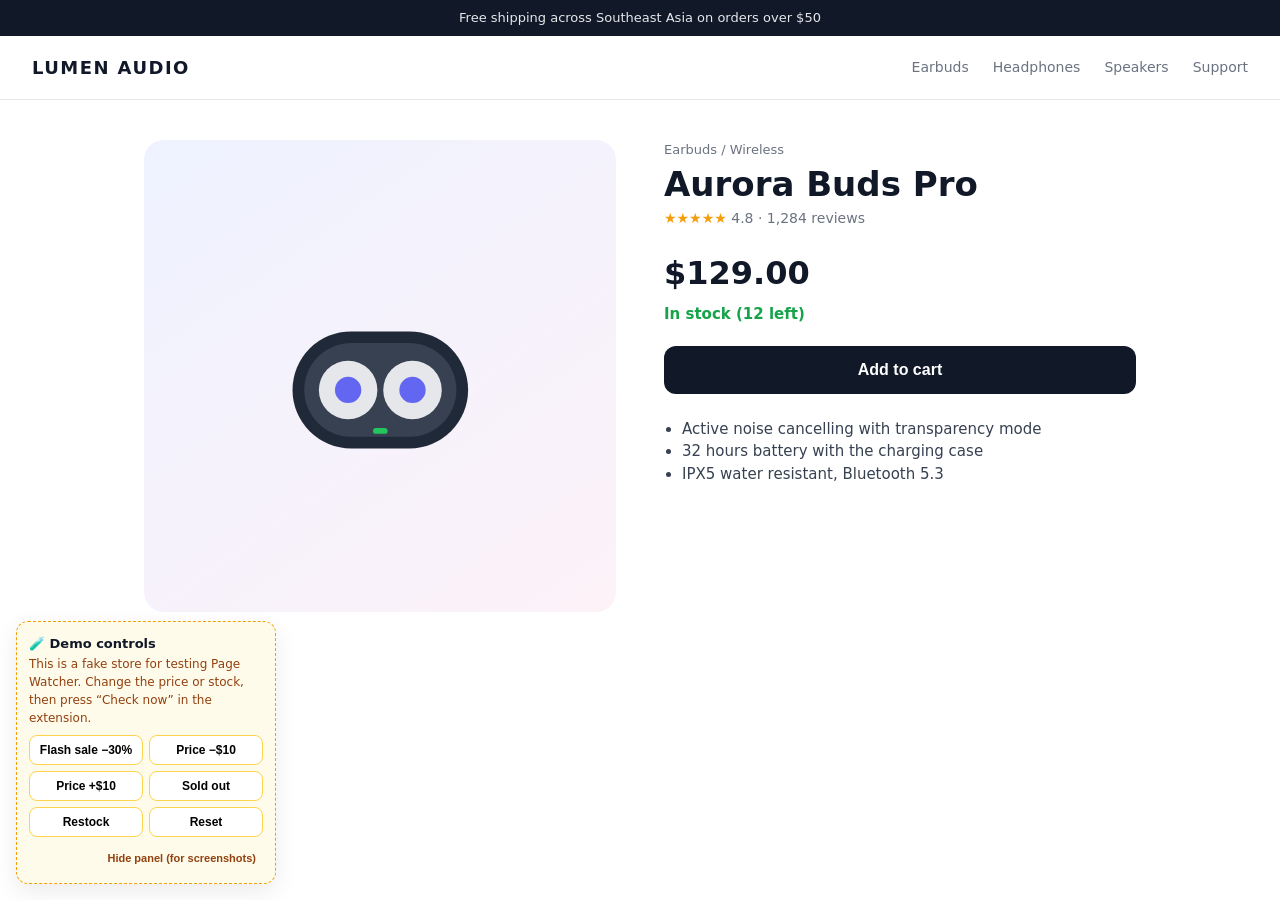
<file: docs/index.html>
<!doctype html>
<html lang="en">
<head>
  <meta charset="utf-8">
  <meta name="viewport" content="width=device-width, initial-scale=1">
  <title>Aurora Buds Pro | Lumen Audio (demo store)</title>
  <style>
    :root { --text: #111827; --muted: #6b7280; --line: #e5e7eb; --accent: #111827; --sale: #dc2626; --ok: #16a34a; }
    * { box-sizing: border-box; }
    body { margin: 0; font: 15px/1.5 system-ui, -apple-system, "Segoe UI", Roboto, sans-serif; color: var(--text); background: #fff; }
    .topbar { background: #111827; color: #e5e7eb; text-align: center; font-size: 13px; padding: 8px 16px; }
    nav { display: flex; justify-content: space-between; align-items: center; padding: 18px 32px; border-bottom: 1px solid var(--line); }
    .logo { font-weight: 800; letter-spacing: .08em; font-size: 18px; }
    nav ul { list-style: none; display: flex; gap: 24px; margin: 0; padding: 0; color: var(--muted); font-size: 14px; }
    main { max-width: 1040px; margin: 40px auto; padding: 0 24px; display: grid; grid-template-columns: 1fr 1fr; gap: 48px; }
    .gallery { background: linear-gradient(145deg, #eef2ff, #fdf2f8); border-radius: 20px; aspect-ratio: 1; display: grid; place-items: center; }
    .gallery svg { width: 62%; }
    .crumbs { color: var(--muted); font-size: 13px; }
    h1 { font-size: 34px; margin: 6px 0 4px; line-height: 1.15; }
    .rating { color: #f59e0b; font-size: 14px; } .rating span { color: var(--muted); }
    .price-row { display: flex; align-items: baseline; gap: 12px; margin: 20px 0 6px; }
    #price { font-size: 32px; font-weight: 800; font-variant-numeric: tabular-nums; }
    #price.sale { color: var(--sale); }
    #was { color: var(--muted); text-decoration: line-through; font-size: 18px; }
    #was:empty { display: none; }
    .tag { background: var(--sale); color: #fff; font-size: 12px; font-weight: 700; padding: 3px 8px; border-radius: 999px; }
    #stock { font-weight: 600; margin: 4px 0 20px; }
    #stock.in { color: var(--ok); } #stock.out { color: var(--sale); }
    .buy { width: 100%; padding: 15px; border-radius: 12px; border: 0; background: var(--accent); color: #fff; font-size: 16px; font-weight: 700; cursor: pointer; }
    .buy:disabled { background: #9ca3af; cursor: not-allowed; }
    ul.features { color: #374151; padding-left: 18px; margin-top: 24px; }
    .demo {
      position: fixed; left: 16px; bottom: 16px; width: 260px; background: #fffbeb; border: 1px dashed #f59e0b;
      border-radius: 12px; padding: 12px; font-size: 13px; box-shadow: 0 8px 24px rgba(0,0,0,.08);
    }
    .demo strong { display: block; margin-bottom: 2px; }
    .demo p { margin: 0 0 8px; color: #92400e; font-size: 12px; }
    .demo .grid { display: grid; grid-template-columns: 1fr 1fr; gap: 6px; }
    .demo button { padding: 7px; border-radius: 8px; border: 1px solid #fcd34d; background: #fff; cursor: pointer; font-weight: 600; font-size: 12px; }
    .demo button:hover { background: #fef3c7; }
    .demo .hide { display: block; margin-top: 8px; color: #92400e; font-size: 11px; text-align: right; cursor: pointer; background: none; border: 0; width: 100%; }
    @media (max-width: 760px) { main { grid-template-columns: 1fr; } nav ul { display: none; } }
  </style>
</head>
<body>
  <div class="topbar">Free shipping across Southeast Asia on orders over $50</div>
  <nav>
    <div class="logo">LUMEN AUDIO</div>
    <ul><li>Earbuds</li><li>Headphones</li><li>Speakers</li><li>Support</li></ul>
  </nav>

  <main>
    <div class="gallery" aria-hidden="true">
      <svg viewBox="0 0 200 200">
        <rect x="40" y="70" width="120" height="80" rx="40" fill="#1f2937"/>
        <rect x="48" y="78" width="104" height="64" rx="32" fill="#374151"/>
        <circle cx="78" cy="110" r="20" fill="#e5e7eb"/><circle cx="78" cy="110" r="9" fill="#6366f1"/>
        <circle cx="122" cy="110" r="20" fill="#e5e7eb"/><circle cx="122" cy="110" r="9" fill="#6366f1"/>
        <rect x="95" y="136" width="10" height="4" rx="2" fill="#22c55e"/>
      </svg>
    </div>

    <section>
      <div class="crumbs">Earbuds / Wireless</div>
      <h1 id="product-name">Aurora Buds Pro</h1>
      <div class="rating">★★★★★ <span>4.8 · 1,284 reviews</span></div>

      <div class="price-row">
        <span id="price">$129.00</span>
        <span id="was"></span>
        <span id="sale-tag" class="tag" hidden>SALE</span>
      </div>
      <div id="stock" class="in">In stock (12 left)</div>

      <button id="buy" class="buy">Add to cart</button>

      <ul class="features">
        <li>Active noise cancelling with transparency mode</li>
        <li>32 hours battery with the charging case</li>
        <li>IPX5 water resistant, Bluetooth 5.3</li>
      </ul>
    </section>
  </main>

  <aside class="demo" id="demo">
    <strong>🧪 Demo controls</strong>
    <p>This is a fake store for testing Page Watcher. Change the price or stock, then press “Check now” in the extension.</p>
    <div class="grid">
      <button data-action="sale">Flash sale −30%</button>
      <button data-action="drop">Price −$10</button>
      <button data-action="up">Price +$10</button>
      <button data-action="soldout">Sold out</button>
      <button data-action="restock">Restock</button>
      <button data-action="reset">Reset</button>
    </div>
    <button class="hide" id="hide-demo">Hide panel (for screenshots)</button>
  </aside>

  <script>
    const BASE = 129;
    const KEY = 'lumen-demo-state';
    const defaults = { price: BASE, stock: 12 };
    let state;
    try { state = { ...defaults, ...JSON.parse(localStorage.getItem(KEY) || '{}') }; } catch { state = { ...defaults }; }

    const money = (n) => '$' + n.toFixed(2);

    function render() {
      const onSale = state.price < BASE;
      const price = document.getElementById('price');
      price.textContent = money(state.price);
      price.classList.toggle('sale', onSale);
      document.getElementById('was').textContent = onSale ? money(BASE) : '';
      document.getElementById('sale-tag').hidden = !onSale;
      const stock = document.getElementById('stock');
      stock.textContent = state.stock > 0 ? `In stock (${state.stock} left)` : 'Sold out';
      stock.className = state.stock > 0 ? 'in' : 'out';
      document.getElementById('buy').disabled = state.stock === 0;
      try { localStorage.setItem(KEY, JSON.stringify(state)); } catch {}
    }

    const actions = {
      sale: () => { state.price = Math.round(BASE * 0.7 * 100) / 100; },
      drop: () => { state.price = Math.max(1, state.price - 10); },
      up: () => { state.price += 10; },
      soldout: () => { state.stock = 0; },
      restock: () => { state.stock = 25; },
      reset: () => { state = { ...defaults }; },
    };
    document.querySelectorAll('[data-action]').forEach((b) =>
      b.addEventListener('click', () => { actions[b.dataset.action](); render(); }));
    document.getElementById('hide-demo').addEventListener('click', () => document.getElementById('demo').remove());
    render();
  </script>
</body>
</html>
</file>
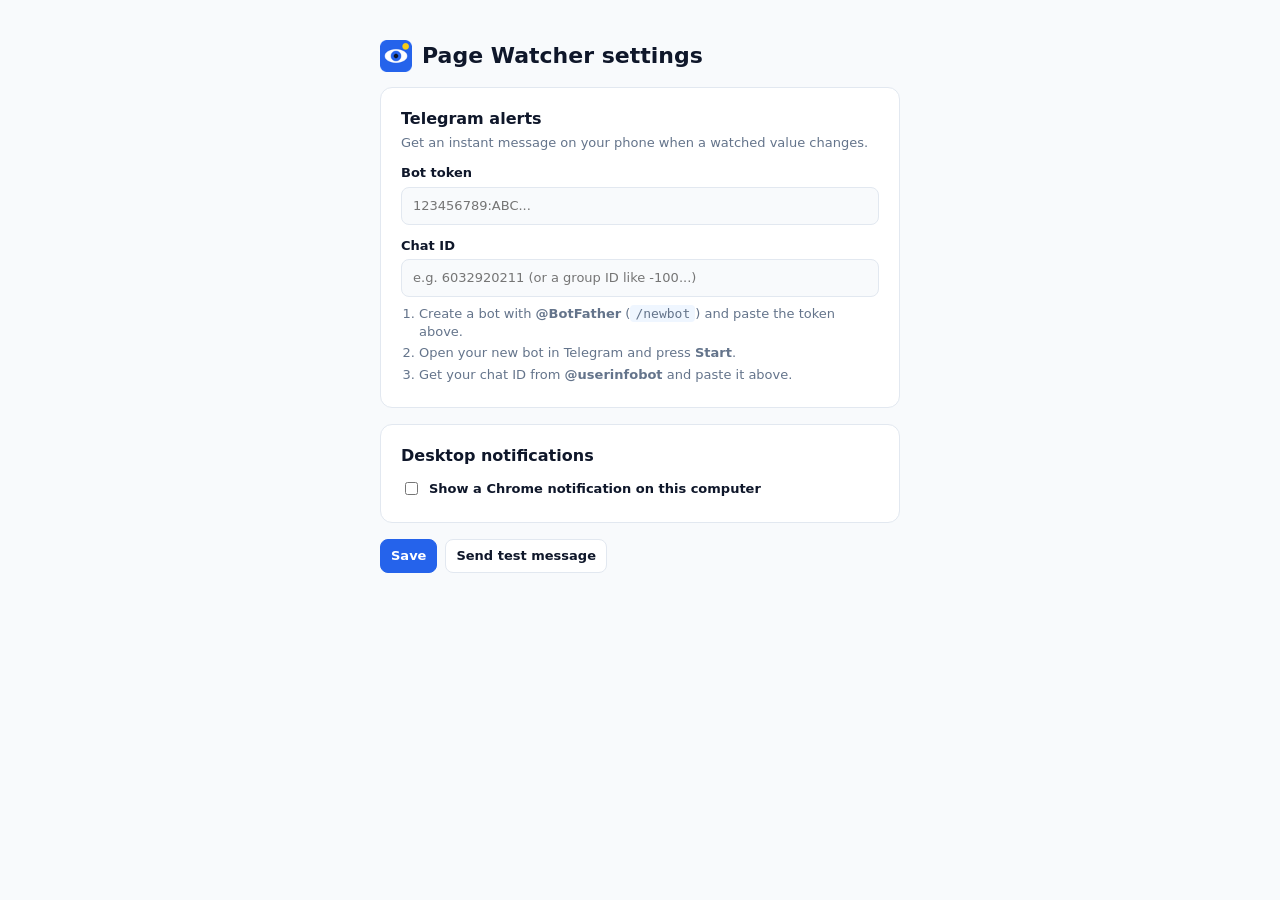
<file: extension/options.html>
<!doctype html>
<html lang="en">
<head>
  <meta charset="utf-8">
  <title>Page Watcher – Settings</title>
  <link rel="stylesheet" href="popup.css">
  <style>
    body { width: auto; max-width: 560px; max-height: none; margin: 40px auto; padding: 0 20px; }
    h1 { font-size: 22px; display: flex; align-items: center; gap: 10px; }
    .panel { background: var(--card); border: 1px solid var(--line); border-radius: 12px; padding: 20px; margin-bottom: 16px; }
    .panel h2 { margin: 0 0 4px; font-size: 16px; }
    .panel > p { color: var(--muted); margin: 0 0 12px; }
    label { display: block; font-weight: 600; margin: 12px 0 4px; }
    input[type=text], input[type=password] {
      width: 100%; padding: 9px 11px; border: 1px solid var(--line); border-radius: 8px;
      font: inherit; background: var(--bg); color: var(--text);
    }
    .check-row { display: flex; gap: 8px; align-items: center; font-weight: 600; }
    ol.steps { color: var(--muted); padding-left: 18px; margin: 8px 0 0; }
    ol.steps li { margin: 3px 0; }
    code { background: var(--accent-soft); padding: 1px 5px; border-radius: 4px; }
    .buttons { display: flex; gap: 8px; margin-top: 16px; }
    #status { margin-top: 12px; font-weight: 600; min-height: 1.4em; }
    #status.ok { color: var(--ok); } #status.bad { color: var(--danger); }
  </style>
</head>
<body>
  <h1><img src="icons/icon48.png" alt="" width="32" height="32"> Page Watcher settings</h1>

  <div class="panel">
    <h2>Telegram alerts</h2>
    <p>Get an instant message on your phone when a watched value changes.</p>
    <label for="token">Bot token</label>
    <input id="token" type="password" placeholder="123456789:ABC..." autocomplete="off">
    <label for="chat">Chat ID</label>
    <input id="chat" type="text" placeholder="e.g. 6032920211 (or a group ID like -100...)">
    <ol class="steps">
      <li>Create a bot with <b>@BotFather</b> (<code>/newbot</code>) and paste the token above.</li>
      <li>Open your new bot in Telegram and press <b>Start</b>.</li>
      <li>Get your chat ID from <b>@userinfobot</b> and paste it above.</li>
    </ol>
  </div>

  <div class="panel">
    <h2>Desktop notifications</h2>
    <label class="check-row"><input id="desktop" type="checkbox"> Show a Chrome notification on this computer</label>
  </div>

  <div class="buttons">
    <button id="save" class="primary">Save</button>
    <button id="test">Send test message</button>
  </div>
  <div id="status" role="status"></div>

  <script type="module" src="options.js"></script>
</body>
</html>
</file>
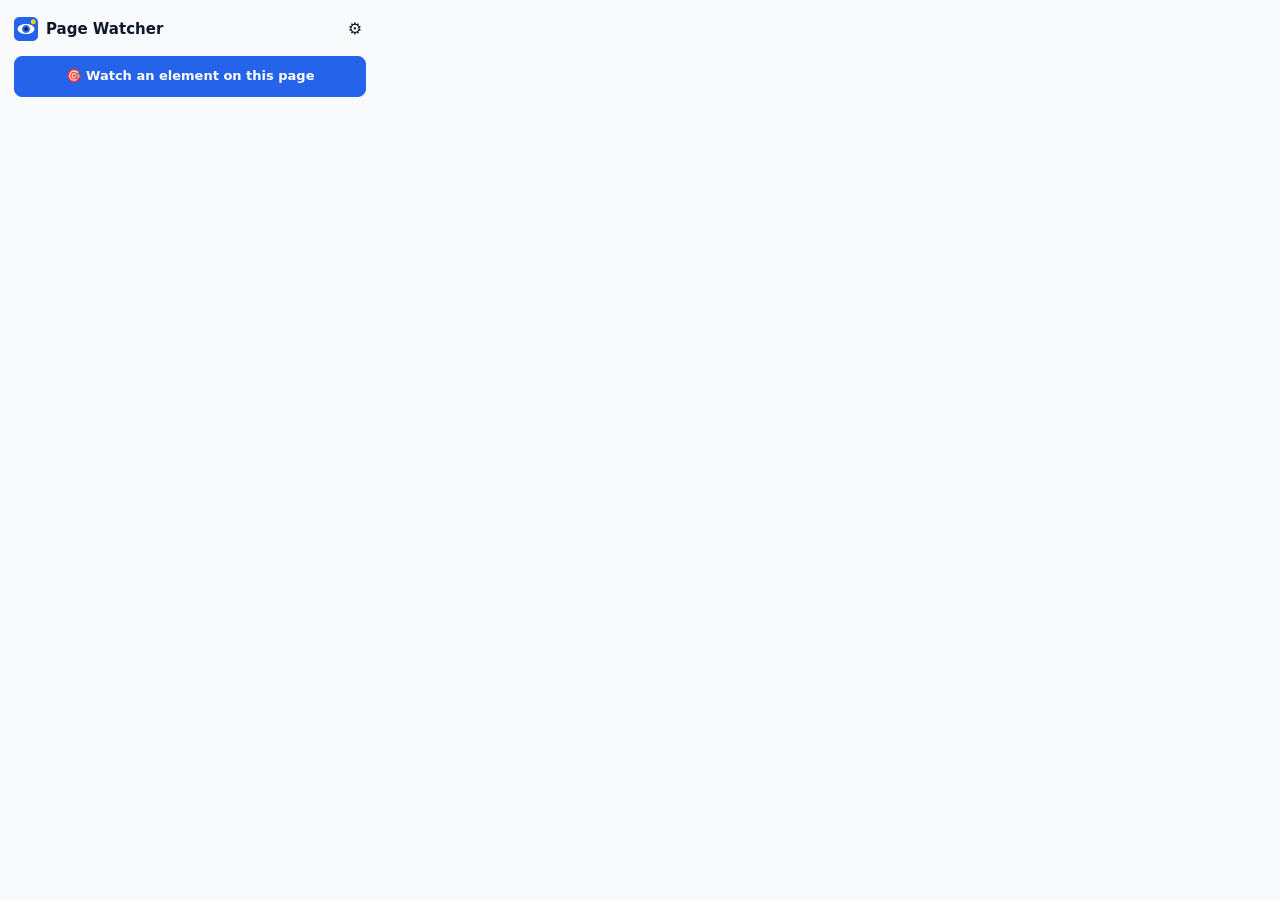
<file: extension/popup.html>
<!doctype html>
<html lang="en">
<head>
  <meta charset="utf-8">
  <title>Page Watcher</title>
  <link rel="stylesheet" href="popup.css">
</head>
<body>
  <header>
    <div class="brand">
      <img src="icons/icon48.png" alt="" width="24" height="24">
      <span>Page Watcher</span>
    </div>
    <button id="settings" class="icon-btn" title="Settings" aria-label="Settings">⚙️</button>
  </header>

  <button id="pick" class="primary wide">🎯 Watch an element on this page</button>
  <p id="pick-error" class="error" hidden></p>
  <p id="telegram-hint" class="hint" hidden>
    Telegram alerts are off. <a href="#" id="open-settings">Connect Telegram</a>
  </p>

  <section id="list"></section>

  <template id="empty-tpl">
    <div class="empty">
      <div class="empty-icon">👀</div>
      <strong>Nothing watched yet</strong>
      <p>Open any page with a price, stock status or number, then click the button above and pick the value.</p>
    </div>
  </template>

  <template id="card-tpl">
    <article class="card">
      <div class="card-top">
        <div class="titles">
          <div class="label"></div>
          <a class="host" target="_blank"></a>
        </div>
        <span class="badge"></span>
      </div>
      <div class="value"></div>
      <div class="meta"></div>
      <div class="err" hidden></div>
      <details class="history">
        <summary>History</summary>
        <ol></ol>
      </details>
      <div class="actions">
        <button class="check">⟳ Check now</button>
        <button class="toggle"></button>
        <button class="delete" title="Delete">🗑</button>
      </div>
    </article>
  </template>

  <script type="module" src="popup.js"></script>
</body>
</html>
</file>
<file: extension/popup.css>
:root {
  --bg: #f8fafc; --card: #ffffff; --text: #0f172a; --muted: #64748b; --line: #e2e8f0;
  --accent: #2563eb; --accent-soft: #eff6ff; --danger: #dc2626; --ok: #16a34a; --warn: #d97706;
}
@media (prefers-color-scheme: dark) {
  :root {
    --bg: #0b1220; --card: #111a2e; --text: #e2e8f0; --muted: #94a3b8; --line: #1e293b;
    --accent: #3b82f6; --accent-soft: #172554; --danger: #f87171; --ok: #4ade80; --warn: #fbbf24;
  }
}
* { box-sizing: border-box; }
body {
  width: 380px; min-height: 200px; max-height: 580px; margin: 0; padding: 14px;
  font: 13px/1.4 system-ui, -apple-system, "Segoe UI", Roboto, sans-serif;
  background: var(--bg); color: var(--text);
}
header { display: flex; justify-content: space-between; align-items: center; margin-bottom: 12px; }
.brand { display: flex; align-items: center; gap: 8px; font-weight: 700; font-size: 15px; }
button {
  font: inherit; font-weight: 600; cursor: pointer; border-radius: 8px; padding: 7px 10px;
  border: 1px solid var(--line); background: var(--card); color: var(--text);
}
button:hover { border-color: var(--accent); }
button.primary { background: var(--accent); border-color: var(--accent); color: #fff; }
button.primary:hover { filter: brightness(1.08); }
button.wide { width: 100%; padding: 10px; }
.icon-btn { border: none; background: none; font-size: 16px; padding: 4px; }
.hint { color: var(--muted); font-size: 12px; margin: 8px 0 0; }
.hint a, a { color: var(--accent); }
.error { color: var(--danger); font-size: 12px; margin: 8px 0 0; }

#list { margin-top: 12px; display: flex; flex-direction: column; gap: 10px; }

.card { background: var(--card); border: 1px solid var(--line); border-radius: 12px; padding: 12px; }
.card.paused { opacity: .6; }
.card.alerted { border-color: var(--accent); box-shadow: 0 0 0 3px var(--accent-soft); }
.card-top { display: flex; justify-content: space-between; gap: 8px; align-items: flex-start; }
.titles { min-width: 0; }
.label { font-weight: 700; white-space: nowrap; overflow: hidden; text-overflow: ellipsis; }
.host { color: var(--muted); font-size: 11px; text-decoration: none; }
.host:hover { text-decoration: underline; }
.badge {
  flex-shrink: 0; font-size: 11px; font-weight: 600; padding: 2px 8px; border-radius: 999px;
  background: var(--accent-soft); color: var(--accent);
}
.value {
  margin: 8px 0 4px; font-size: 20px; font-weight: 800; font-variant-numeric: tabular-nums;
  word-break: break-word; max-height: 60px; overflow: hidden;
}
.meta { color: var(--muted); font-size: 11px; }
.err { color: var(--danger); font-size: 11px; margin-top: 4px; }
.history { margin-top: 8px; font-size: 12px; }
.history summary { cursor: pointer; color: var(--muted); }
.history ol { list-style: none; margin: 6px 0 0; padding: 0; max-height: 120px; overflow: auto; }
.history li { display: flex; justify-content: space-between; gap: 8px; padding: 3px 0; border-top: 1px dashed var(--line); }
.history li span:first-child { overflow: hidden; text-overflow: ellipsis; white-space: nowrap; }
.history li .when { color: var(--muted); flex-shrink: 0; }
.history li.alert span:first-child::before { content: "🔔 "; }
.actions { display: flex; gap: 6px; margin-top: 10px; }
.actions .check { flex: 1; }
.actions .toggle { flex: 1; }
.actions .delete:hover { border-color: var(--danger); }

.empty { text-align: center; color: var(--muted); padding: 24px 12px; }
.empty-icon { font-size: 32px; }
.empty strong { color: var(--text); display: block; margin: 6px 0 4px; }
.empty p { margin: 0; }
</file>
